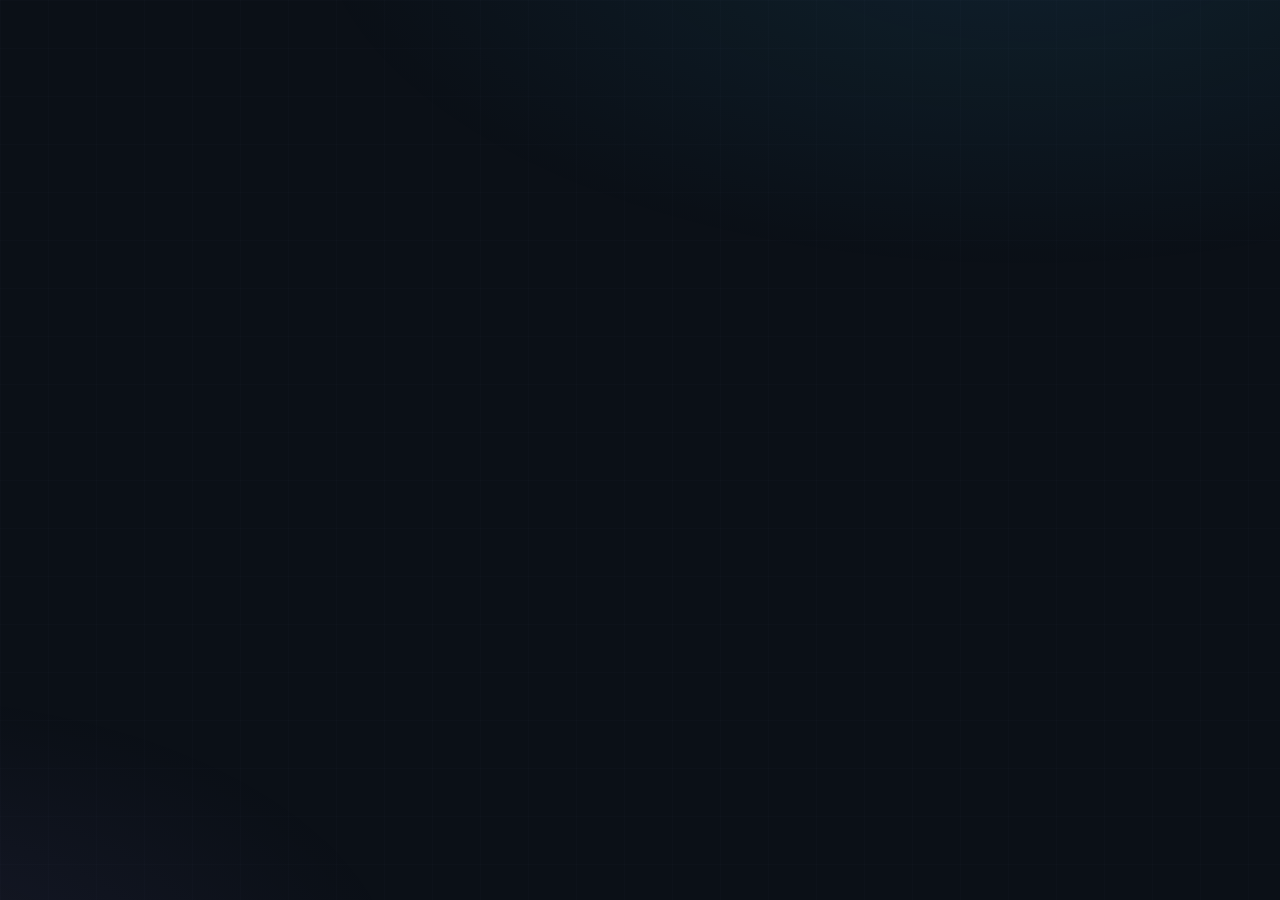
<file: docs/video/scenes.html>
<!doctype html>
<html lang="en">
<head>
<meta charset="utf-8">
<title>EV CAN IDS · video scenes</title>
<style>
  :root {
    --bg: #0b1017; --panel: #121a24; --panel-2: #172231; --line: #233246;
    --text: #e6edf5; --muted: #8a9bb0; --accent: #38bdf8; --good: #22c55e;
    --warn: #f59e0b; --bad: #ef4444; --score: #a78bfa;
    --mono: ui-monospace, "DejaVu Sans Mono", Menlo, Consolas, monospace;
    --sans: Inter, "DejaVu Sans", system-ui, sans-serif;
  }
  * { box-sizing: border-box; }
  html, body { margin: 0; width: 1600px; height: 900px; overflow: hidden; background: var(--bg); color: var(--text); font-family: var(--sans); }
  body::before {
    content: ""; position: fixed; inset: 0; pointer-events: none;
    background:
      radial-gradient(1200px 600px at 80% -10%, rgba(56,189,248,.10), transparent 60%),
      radial-gradient(900px 500px at -10% 110%, rgba(167,139,250,.08), transparent 60%);
  }
  .grid-bg {
    position: fixed; inset: 0; pointer-events: none; opacity: .35;
    background-image: linear-gradient(rgba(138,155,176,.07) 1px, transparent 1px),
                      linear-gradient(90deg, rgba(138,155,176,.07) 1px, transparent 1px);
    background-size: 48px 48px; animation: drift 40s linear infinite;
  }
  @keyframes drift { to { background-position: 48px 48px; } }

  .scene { position: absolute; inset: 0; padding: 64px 88px; display: none; }
  .scene.active { display: block; }
  .kicker { color: var(--accent); font: 600 18px/1 var(--mono); letter-spacing: .14em; text-transform: uppercase; }
  h1 { font-size: 56px; margin: 14px 0 0; letter-spacing: -.02em; }
  h2 { font-size: 44px; margin: 12px 0 0; letter-spacing: -.02em; }
  .muted { color: var(--muted); }

  /* reveal on cue */
  [data-cue] { opacity: 0; transform: translateY(18px); transition: opacity .7s ease, transform .7s cubic-bezier(.2,.8,.2,1); }
  [data-cue].on { opacity: 1; transform: none; }

  /* ---------- title ---------- */
  #title { display: none; place-items: center; text-align: center; }
  #title.active { display: grid; }
  .shield { width: 150px; height: 150px; margin: 0 auto 26px; filter: drop-shadow(0 0 40px rgba(34,197,94,.35)); animation: float 4s ease-in-out infinite; }
  .shield path:first-child { fill: var(--good); }
  .shield .bolt { fill: var(--bg); }
  @keyframes float { 50% { transform: translateY(-8px); } }
  .t-title { font-size: 92px; font-weight: 800; letter-spacing: -.03em; margin: 0; }
  .t-sub { font-size: 30px; color: var(--muted); margin-top: 14px; }
  .tags { display: flex; gap: 14px; justify-content: center; margin-top: 40px; }
  .tag { border: 1px solid var(--line); background: var(--panel); border-radius: 999px; padding: 10px 20px; font: 500 19px var(--mono); color: var(--text); }

  /* ---------- bus ---------- */
  .bus-wrap { position: relative; margin-top: 40px; height: 560px; }
  .bus-line { position: absolute; left: 0; right: 0; top: 270px; height: 14px; border-radius: 7px;
    background: linear-gradient(90deg, #1e3a52, #2b5b80, #1e3a52); box-shadow: 0 0 30px rgba(56,189,248,.25); }
  .bus-label { position: absolute; right: 6px; top: 296px; font: 600 18px var(--mono); color: var(--accent); letter-spacing: .1em; }
  .ecu { position: absolute; width: 230px; height: 96px; border-radius: 14px; background: var(--panel); border: 1px solid var(--line);
    display: grid; place-content: center; text-align: center; box-shadow: 0 10px 30px rgba(0,0,0,.35); }
  .ecu b { font-size: 21px; } .ecu span { color: var(--muted); font: 15px var(--mono); margin-top: 4px; }
  .ecu::after { content: ""; position: absolute; left: 50%; width: 3px; background: #2b5b80; transform: translateX(-50%); }
  .ecu.top::after { top: 96px; height: 78px; } .ecu.bot::after { bottom: 96px; height: 76px; }
  .ecu.top { top: 80px; } .ecu.bot { top: 360px; }
  .pkt { position: absolute; top: 268px; width: 44px; height: 18px; border-radius: 9px; background: var(--accent); box-shadow: 0 0 16px var(--accent);
    animation: flow linear infinite; opacity: 0; }
  .bus-wrap.live .pkt.n { opacity: .95; }
  .bus-wrap.hacked .pkt.r { opacity: 1; }
  .pkt.r { background: var(--bad); box-shadow: 0 0 18px var(--bad); }
  @keyframes flow { from { left: -60px; } to { left: 1440px; } }
  .attacker { position: absolute; left: 1150px; top: 360px; width: 260px; height: 110px; border-radius: 14px; border: 2px solid var(--bad);
    background: color-mix(in srgb, var(--bad) 14%, var(--panel)); display: grid; place-content: center; text-align: center; }
  .attacker b { color: var(--bad); font-size: 22px; } .attacker span { color: var(--muted); font: 15px var(--mono); }
  .attacker::after { content: ""; position: absolute; left: 50%; bottom: 110px; width: 3px; height: 76px; background: var(--bad); }
  .flaws { position: absolute; left: 0; top: 498px; display: flex; gap: 14px; }
  .flaw { background: color-mix(in srgb, var(--bad) 14%, transparent); border: 1px solid color-mix(in srgb, var(--bad) 50%, transparent);
    color: #fecaca; border-radius: 10px; padding: 10px 18px; font: 600 20px var(--sans); }

  /* ---------- attacks ---------- */
  .cards { display: grid; grid-template-columns: repeat(3, 1fr); gap: 28px; margin-top: 54px; }
  .card { background: var(--panel); border: 1px solid var(--line); border-top: 4px solid var(--c); border-radius: 16px; padding: 28px; min-height: 470px; }
  .card h3 { font-size: 32px; margin: 0 0 8px; }
  .card p { color: var(--muted); font-size: 21px; line-height: 1.45; margin: 0 0 22px; }
  .viz { height: 170px; border-radius: 12px; background: var(--panel-2); border: 1px solid var(--line); position: relative; overflow: hidden; }
  .viz i { position: absolute; height: 12px; border-radius: 6px; }
  .row { font: 15px/1.7 var(--mono); padding: 10px 14px; color: var(--muted); }
  .row b { color: var(--text); font-weight: 500; }
  .row .x { color: var(--bad); font-weight: 700; }
  .sev { display: inline-block; font: 800 14px var(--sans); letter-spacing: .06em; color: #fff; background: var(--c); border-radius: 5px; padding: 3px 9px; margin-top: 18px; }

  /* ---------- pipeline ---------- */
  .pipe { display: grid; grid-template-columns: 1fr 50px 1.3fr 50px 1.25fr 50px 1fr 50px 1fr; align-items: center; margin-top: 70px; }
  .stage { background: var(--panel); border: 1px solid var(--line); border-radius: 16px; padding: 22px; min-height: 360px; display: flex; flex-direction: column; gap: 10px; }
  .stage h4 { margin: 0; font-size: 23px; }
  .stage .n { font: 700 15px var(--mono); color: var(--accent); }
  .arrow { height: 3px; background: var(--line); position: relative; margin: 0 6px; opacity: 0; transition: opacity .6s; }
  .arrow.on { opacity: 1; background: linear-gradient(90deg, var(--line), var(--accent)); }
  .arrow::after { content: ""; position: absolute; right: -2px; top: -6px; border: 7px solid transparent; border-left: 10px solid var(--accent); }
  .chip { font: 14.5px var(--mono); background: var(--panel-2); border: 1px solid var(--line); border-radius: 7px; padding: 5px 9px; color: var(--text); }
  .chips { display: flex; flex-wrap: wrap; gap: 7px; }
  .frames-mini { font: 14px/1.6 var(--mono); color: var(--muted); }
  .frames-mini .bad { color: var(--bad); }
  .det { border-radius: 12px; padding: 14px; border: 1px solid var(--line); background: var(--panel-2); }
  .det b { display: block; font-size: 19px; margin-bottom: 6px; }
  .det span { color: var(--muted); font-size: 15.5px; line-height: 1.4; display: block; }
  .gauge { height: 10px; border-radius: 5px; background: linear-gradient(90deg, var(--good), var(--warn), var(--bad)); margin-top: 10px; position: relative; }
  .gauge::after { content: ""; position: absolute; top: -5px; left: 82%; width: 3px; height: 20px; background: var(--text); }
  .inc { border-left: 4px solid var(--bad); background: color-mix(in srgb, var(--bad) 10%, var(--panel-2)); border-radius: 10px; padding: 12px; font-size: 16px; }
  .inc small { display: block; color: var(--muted); font: 13px var(--mono); margin-top: 4px; }
  .sink { display: flex; align-items: center; gap: 10px; font-size: 18px; padding: 10px 12px; background: var(--panel-2); border: 1px solid var(--line); border-radius: 10px; }

  /* ---------- results ---------- */
  .res { display: grid; grid-template-columns: 1.35fr 1fr; gap: 50px; margin-top: 50px; }
  .bars { display: grid; gap: 34px; }
  .metric h5 { margin: 0 0 12px; font-size: 22px; color: var(--muted); font-weight: 500; }
  .bar { display: grid; grid-template-columns: 170px 1fr 110px; align-items: center; gap: 16px; margin-bottom: 10px; font-size: 18px; }
  .track { height: 30px; background: var(--panel-2); border: 1px solid var(--line); border-radius: 8px; overflow: hidden; }
  .fill { height: 100%; width: 0; transition: width 1.6s cubic-bezier(.2,.8,.2,1); }
  .fill.if { background: var(--muted); } .fill.hy { background: var(--good); }
  .val { font: 600 24px var(--mono); text-align: right; }
  .why { display: grid; gap: 18px; align-content: start; }
  .note { background: var(--panel); border: 1px solid var(--line); border-radius: 16px; padding: 24px; font-size: 21px; line-height: 1.45; }
  .note b { color: var(--accent); }
  .big { font: 800 84px/1 var(--sans); color: var(--good); letter-spacing: -.03em; }

  /* ---------- outro ---------- */
  #outro { text-align: center; }
  .term { width: 980px; margin: 70px auto 0; background: #05080d; border: 1px solid var(--line); border-radius: 14px; text-align: left; box-shadow: 0 30px 60px rgba(0,0,0,.4); }
  .term .bar3 { display: flex; gap: 8px; padding: 14px 16px; border-bottom: 1px solid var(--line); }
  .term .bar3 i { width: 13px; height: 13px; border-radius: 50%; background: #334155; }
  .term pre { margin: 0; padding: 26px 30px; font: 25px/1.7 var(--mono); color: var(--text); }
  .term .p { color: var(--good); } .term .c { color: var(--muted); }
  .tagline { font-size: 46px; font-weight: 800; letter-spacing: -.02em; margin-top: 64px; }
  .repo { font: 24px var(--mono); color: var(--accent); margin-top: 18px; }

  /* ---------- captions ---------- */
  #cap { position: fixed; left: 50%; bottom: 34px; transform: translateX(-50%); max-width: 1180px; text-align: center;
    background: rgba(5,8,13,.82); border: 1px solid rgba(138,155,176,.25); color: #f1f5f9; font: 500 25px/1.4 var(--sans);
    padding: 12px 24px; border-radius: 12px; opacity: 0; transition: opacity .25s; z-index: 100; }
  #cap.on { opacity: 1; }
</style>
</head>
<body>
<div class="grid-bg"></div>

<!-- 1. Title -->
<section class="scene" id="title">
  <div>
    <svg class="shield" viewBox="0 0 32 32"><path d="M16 2 4 7v8c0 7.5 5.1 13.4 12 15 6.9-1.6 12-7.5 12-15V7z"/><path class="bolt" d="M17.5 8 11 18h4.5l-1 6L21 14h-4.5z"/></svg>
    <p class="t-title">EV CAN Bus IDS</p>
    <div class="t-sub">Real-time intrusion detection for electric vehicles</div>
    <div class="tags" data-cue="tags">
      <span class="tag">Isolation Forest</span><span class="tag">12 behavioural features</span><span class="tag">Live alerts</span>
    </div>
  </div>
</section>

<!-- 2. The CAN bus -->
<section class="scene" id="bus">
  <div class="kicker">The problem</div>
  <h2>Every EV runs on one shared, trusting network</h2>
  <div class="bus-wrap" id="buswrap">
    <div class="ecu top" style="left:20px" data-cue="ecus"><b>Battery (BMS)</b><span>0x164 · 50 Hz</span></div>
    <div class="ecu top" style="left:300px" data-cue="ecus"><b>Motor inverter</b><span>0x0B4 · 100 Hz</span></div>
    <div class="ecu top" style="left:580px" data-cue="ecus"><b>Vehicle control</b><span>0x0A0 · 100 Hz</span></div>
    <div class="ecu top" style="left:860px" data-cue="ecus"><b>ABS / brakes</b><span>0x0C8 · 50 Hz</span></div>
    <div class="ecu top" style="left:1140px" data-cue="ecus"><b>Steering</b><span>0x125 · 50 Hz</span></div>
    <div class="ecu bot" style="left:160px" data-cue="ecus"><b>Charger</b><span>0x545 · 2 Hz</span></div>
    <div class="ecu bot" style="left:440px" data-cue="ecus"><b>Instrument cluster</b><span>0x329 · 10 Hz</span></div>
    <div class="ecu bot" style="left:720px" data-cue="ecus"><b>Diagnostic port</b><span>OBD-II</span></div>
    <div class="bus-line" data-cue="ecus"></div>
    <div class="bus-label" data-cue="ecus">CAN BUS · 500 kbit/s</div>
    <i class="pkt n" style="animation-duration:3.2s;animation-delay:-.2s"></i>
    <i class="pkt n" style="animation-duration:3.2s;animation-delay:-1.3s"></i>
    <i class="pkt n" style="animation-duration:3.2s;animation-delay:-2.4s"></i>
    <i class="pkt n" style="animation-duration:4.1s;animation-delay:-.8s"></i>
    <i class="pkt n" style="animation-duration:4.1s;animation-delay:-2.9s"></i>
    <i class="pkt r" style="animation-duration:1.4s;animation-delay:-.1s"></i>
    <i class="pkt r" style="animation-duration:1.4s;animation-delay:-.5s"></i>
    <i class="pkt r" style="animation-duration:1.4s;animation-delay:-.9s"></i>
    <i class="pkt r" style="animation-duration:1.4s;animation-delay:-1.2s"></i>
    <div class="attacker" data-cue="attacker"><b>⚠ Attacker</b><span>plugged into the bus</span></div>
    <div class="flaws">
      <span class="flaw" data-cue="flaws">✗ No authentication</span>
      <span class="flaw" data-cue="flaws">✗ No encryption</span>
      <span class="flaw" data-cue="flaws">✗ Every message is broadcast</span>
    </div>
  </div>
</section>

<!-- 3. Attacks -->
<section class="scene" id="attacks">
  <div class="kicker" data-cue="head">Threat model</div>
  <h2 data-cue="head">Three classic CAN attacks</h2>
  <div class="cards">
    <div class="card" style="--c: var(--bad)" data-cue="dos">
      <h3>DoS flood</h3>
      <p>Highest-priority ID 0x000 every 1 ms wins arbitration and starves real ECUs.</p>
      <div class="viz">
        <div class="row"><span class="x">0x000</span> 00 00 00 00 00 00 00 00</div>
        <div class="row" style="margin-top:-12px"><span class="x">0x000</span> 00 00 00 00 00 00 00 00</div>
        <div class="row" style="margin-top:-12px"><span class="x">0x000</span> 00 00 00 00 00 00 00 00</div>
        <div class="row" style="margin-top:-12px"><span class="x">0x000</span> 00 00 00 00 00 00 00 00</div>
      </div>
      <span class="sev">CRITICAL</span>
    </div>
    <div class="card" style="--c: var(--warn)" data-cue="fuzzy">
      <h3>Fuzzing</h3>
      <p>Random IDs with random payloads probe for crashes and hidden functions.</p>
      <div class="viz">
        <div class="row"><span class="x">0x5DA</span> E4 2B 82 2C 69 37 BD 4D</div>
        <div class="row" style="margin-top:-12px"><span class="x">0x661</span> 03 EE 91 62 68 53 C3 0E</div>
        <div class="row" style="margin-top:-12px"><span class="x">0x2BD</span> 9E 04 F4 56 07 A7 4E F9</div>
        <div class="row" style="margin-top:-12px"><span class="x">0x0DC</span> 5C 8F 1A 40 D3 B8 84 7C</div>
      </div>
      <span class="sev" style="background:var(--bad)">HIGH</span>
    </div>
    <div class="card" style="--c: var(--score)" data-cue="imp">
      <h3>Impersonation</h3>
      <p>Forged frames on a <i>legitimate</i> ID, e.g. a max-torque command as the motor inverter.</p>
      <div class="viz">
        <div class="row"><b>0x0B4</b> 29 04 0E 74 10 30 00 B1</div>
        <div class="row" style="margin-top:-12px"><span class="x">0x0B4</span> 2E E0 3A 98 10 30 7F 31 <span class="x">← forged</span></div>
        <div class="row" style="margin-top:-12px"><b>0x0B4</b> 29 05 0E 76 10 40 00 B4</div>
        <div class="row" style="margin-top:-12px"><span class="x">0x0B4</span> 2E E0 3A 98 10 40 12 D5 <span class="x">← forged</span></div>
      </div>
      <span class="sev" style="background:var(--bad)">HIGH</span>
    </div>
  </div>
</section>

<!-- 4. Pipeline -->
<section class="scene" id="pipeline">
  <div class="kicker">How it works</div>
  <h2>From raw frames to explained alerts, in ~250 µs per frame</h2>
  <div class="pipe">
    <div class="stage" data-cue="frames">
      <span class="n">01</span><h4>Every CAN frame</h4>
      <div class="frames-mini">
        0.0012 0x0A0 29 51 01…<br>0.0031 0x0B4 28 79 0A…<br>0.0049 0x164 0F 4B 14…<br>
        <span class="bad">0.0050 0x000 00 00 00…</span><br>0.0068 0x0C8 00 00 00…<br>
        <span class="bad">0.0060 0x000 00 00 00…</span><br>0.0071 0x125 1E 3E 00…
      </div>
    </div>
    <div class="arrow" data-a="features"></div>
    <div class="stage" data-cue="features">
      <span class="n">02</span><h4>12 behavioural features</h4>
      <div class="chips">
        <span class="chip">Δt per ID</span><span class="chip">rolling mean</span><span class="chip">jitter</span>
        <span class="chip">burstiness</span><span class="chip">msg / s</span><span class="chip">entropy</span>
        <span class="chip">mean entropy</span><span class="chip">bit flips</span><span class="chip">slope</span>
        <span class="chip">stability</span><span class="chip">byte correlation</span><span class="chip">prediction error</span>
      </div>
    </div>
    <div class="arrow" data-a="iforest"></div>
    <div class="stage" style="gap:14px">
      <span class="n" data-cue="iforest">03</span>
      <div class="det" data-cue="iforest"><b>🌲 Isolation Forest</b><span>200 trees, trained on normal traffic only → anomaly score</span><div class="gauge"></div></div>
      <div class="det" data-cue="rules"><b>⚑ Learned rules</b><span>unknown ID · wrong period · impossible payload jump</span></div>
    </div>
    <div class="arrow" data-a="incident"></div>
    <div class="stage" data-cue="incident">
      <span class="n">04</span><h4>Incidents</h4>
      <div class="inc"><b>DoS flood</b> on 0x000<small>8,000 frames → 1 alert</small></div>
      <div class="inc" style="border-color:var(--score)"><b>Impersonation</b><small>period 5 ms vs 10 ms</small></div>
      <span class="muted" style="font-size:15.5px">classify · explain · escalate · auto-resolve</span>
    </div>
    <div class="arrow" data-a="incident"></div>
    <div class="stage" data-cue="incident">
      <span class="n">05</span><h4>Alerts</h4>
      <div class="sink">📊 Live dashboard</div>
      <div class="sink">🔔 Sound + pop-up</div>
      <div class="sink">🗒 alerts.jsonl</div>
      <div class="sink">💬 Slack / Teams</div>
    </div>
  </div>
</section>

<!-- 5. Results -->
<section class="scene" id="results">
  <div class="kicker">Results</div>
  <h2>Machine learning + learned rules = hybrid detection</h2>
  <div class="res">
    <div class="bars">
      <div class="metric">
        <h5>Attack frames detected (recall)</h5>
        <div class="bar"><span>Isolation Forest</span><div class="track"><div class="fill if" data-w="15.62"></div></div><span class="val" data-if>15.6%</span></div>
        <div class="bar"><span>Hybrid</span><div class="track"><div class="fill hy" data-w="99.98"></div></div><span class="val" data-hy>99.98%</span></div>
      </div>
      <div class="metric">
        <h5>DoS frames detected</h5>
        <div class="bar"><span>Isolation Forest</span><div class="track"><div class="fill if" data-w="0.5"></div></div><span class="val" data-if>0%</span></div>
        <div class="bar"><span>Hybrid</span><div class="track"><div class="fill hy" data-w="100"></div></div><span class="val" data-hy>100%</span></div>
      </div>
      <div class="metric">
        <h5>F1 score</h5>
        <div class="bar"><span>Isolation Forest</span><div class="track"><div class="fill if" data-w="26.06"></div></div><span class="val" data-if>26%</span></div>
        <div class="bar"><span>Hybrid</span><div class="track"><div class="fill hy" data-w="96.01"></div></div><span class="val" data-hy>96%</span></div>
      </div>
    </div>
    <div class="why">
      <div class="note" data-cue="why"><b>Why ML alone misses attacks:</b> an Isolation Forest can't learn from features that never vary in normal data (e.g. "is this ID known?"), and it doesn't score values beyond the training range as more anomalous.</div>
      <div class="note" data-cue="hy"><span class="big">0.5%</span><br>false alarms on clean traffic, with rules learned from the <b>same normal-only data</b> — still fully unsupervised.</div>
    </div>
  </div>
</section>

<!-- 6. Outro -->
<section class="scene" id="outro">
  <div class="kicker" data-cue="cmd">Try it</div>
  <div class="term" data-cue="cmd">
    <div class="bar3"><i></i><i></i><i></i></div>
<pre><span class="p">$</span> pip install -r requirements.txt
<span class="p">$</span> python -m can_ids dashboard --open
<span class="c"># runs offline · no dataset download needed</span></pre>
  </div>
  <div class="tagline" data-cue="tag">Unsupervised · Explainable · Real-time</div>
  <div class="repo" data-cue="tag">github.com/SuhailKider/EV-CAN-IDS</div>
</section>

<div id="cap"></div>

<script>
  // Driven by docs/video/make_video.py
  window.showScene = (id) => {
    document.querySelectorAll(".scene").forEach((s) => s.classList.toggle("active", s.id === id));
  };
  window.cue = (name) => {
    const scene = document.querySelector(".scene.active");
    scene.querySelectorAll(`[data-cue="${name}"]`).forEach((el) => el.classList.add("on"));
    scene.querySelectorAll(`[data-a="${name}"]`).forEach((el) => el.classList.add("on"));
    if (name === "ecus") document.getElementById("buswrap").classList.add("live");
    if (name === "attacker") document.getElementById("buswrap").classList.add("hacked");
    if (name === "if") scene.querySelectorAll(".fill.if").forEach((f) => (f.style.width = f.dataset.w + "%"));
    if (name === "hy") scene.querySelectorAll(".fill.hy").forEach((f) => (f.style.width = f.dataset.w + "%"));
  };
  window.caption = (text) => {
    const c = document.getElementById("cap");
    c.textContent = text || "";
    c.classList.toggle("on", !!text);
  };
</script>
</body>
</html>
</file>
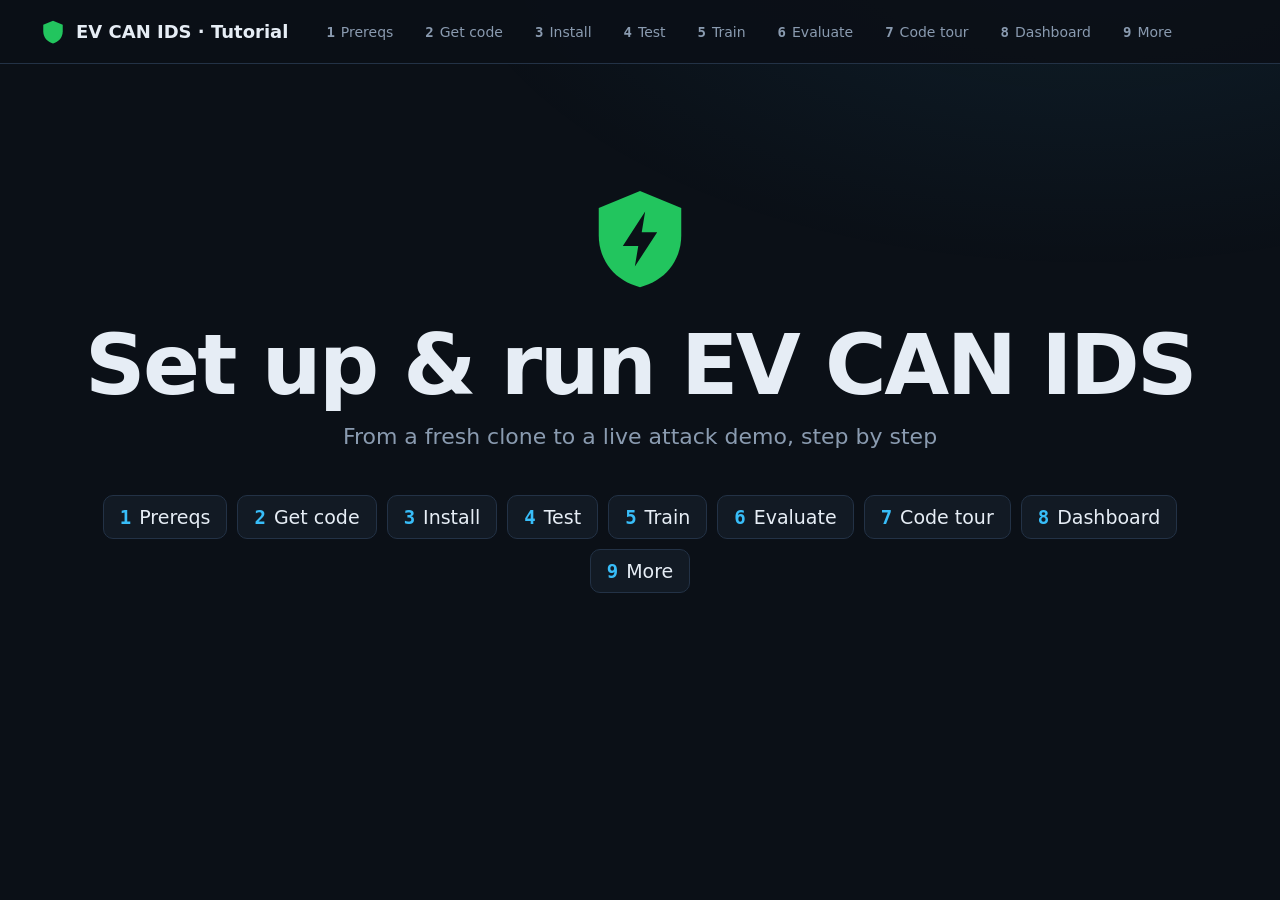
<file: docs/video/tutorial.html>
<!doctype html>
<html lang="en">
<head>
<meta charset="utf-8">
<title>EV CAN IDS · setup tutorial scenes</title>
<style>
  :root {
    --bg: #0b1017; --panel: #121a24; --panel-2: #172231; --line: #233246;
    --text: #e6edf5; --muted: #8a9bb0; --accent: #38bdf8; --good: #22c55e;
    --warn: #f59e0b; --bad: #ef4444; --violet: #a78bfa;
    --term: #05080d;
    --mono: "DejaVu Sans Mono", ui-monospace, Menlo, Consolas, monospace;
    --sans: Inter, "DejaVu Sans", system-ui, sans-serif;
  }
  * { box-sizing: border-box; }
  html, body { margin: 0; width: 1600px; height: 900px; overflow: hidden; background: var(--bg); color: var(--text); font-family: var(--sans); }
  body::before { content: ""; position: fixed; inset: 0; pointer-events: none;
    background: radial-gradient(1100px 600px at 85% -10%, rgba(56,189,248,.09), transparent 60%); }

  /* ---------- chapter bar ---------- */
  #chapters { position: fixed; top: 0; left: 0; right: 0; height: 64px; display: flex; align-items: center; gap: 8px;
    padding: 0 40px; border-bottom: 1px solid var(--line); background: rgba(11,16,23,.92); z-index: 20; }
  #chapters .brand { font-weight: 700; font-size: 18px; margin-right: 18px; display: flex; gap: 10px; align-items: center; }
  #chapters .brand svg { width: 26px; height: 26px; }
  .chip { font: 500 14px var(--sans); color: var(--muted); padding: 6px 11px; border-radius: 999px; border: 1px solid transparent; white-space: nowrap; }
  .chip b { font-family: var(--mono); font-weight: 600; margin-right: 6px; color: var(--muted); }
  .chip.done { color: var(--good); } .chip.done b { color: var(--good); }
  .chip.now { color: var(--text); border-color: var(--accent); background: rgba(56,189,248,.12); }
  .chip.now b { color: var(--accent); }

  .scene { position: absolute; inset: 64px 0 0 0; padding: 44px 70px; display: none; }
  .scene.active { display: block; animation: fade .45s ease; }
  @keyframes fade { from { opacity: 0; } }
  .kicker { color: var(--accent); font: 600 16px/1 var(--mono); letter-spacing: .14em; text-transform: uppercase; }
  h2 { font-size: 46px; margin: 10px 0 0; letter-spacing: -.02em; }
  .sub { color: var(--muted); font-size: 22px; margin-top: 10px; }

  /* ---------- title ---------- */
  #title { text-align: center; padding-top: 120px; }
  #title h1 { font-size: 84px; margin: 18px 0 0; letter-spacing: -.03em; }
  #title .shield { width: 110px; height: 110px; }
  .toc { display: flex; flex-wrap: wrap; gap: 10px; justify-content: center; margin: 46px auto 0; max-width: 1200px; }
  .toc span { font: 500 19px var(--sans); background: var(--panel); border: 1px solid var(--line); border-radius: 10px; padding: 10px 16px; }
  .toc b { font-family: var(--mono); color: var(--accent); margin-right: 8px; }

  /* ---------- list ---------- */
  .list { display: grid; gap: 16px; margin-top: 40px; max-width: 1200px; }
  .item { display: grid; grid-template-columns: 56px 1fr; gap: 18px; align-items: start; background: var(--panel); border: 1px solid var(--line);
    border-radius: 14px; padding: 20px 24px; opacity: 0; transform: translateY(14px); transition: all .6s cubic-bezier(.2,.8,.2,1); }
  .item.on { opacity: 1; transform: none; }
  .item .ic { width: 56px; height: 56px; border-radius: 12px; background: var(--panel-2); display: grid; place-items: center; font-size: 28px; }
  .item h3 { margin: 0; font-size: 26px; }
  .item p { margin: 6px 0 0; color: var(--muted); font-size: 20px; line-height: 1.45; }
  .item code { font-family: var(--mono); color: var(--accent); background: var(--panel-2); padding: 2px 7px; border-radius: 6px; font-size: .92em; }

  /* ---------- terminal ---------- */
  #term .layout { display: grid; grid-template-columns: 1fr 380px; gap: 28px; margin-top: 26px; }
  .tw { background: var(--term); border: 1px solid var(--line); border-radius: 14px; box-shadow: 0 30px 60px rgba(0,0,0,.45); overflow: hidden; }
  .tw .bar { display: flex; gap: 8px; align-items: center; padding: 12px 16px; border-bottom: 1px solid var(--line); background: #0a0f16; }
  .tw .bar i { width: 13px; height: 13px; border-radius: 50%; background: #334155; }
  .tw .bar i:nth-child(1) { background: #ef4444aa; } .tw .bar i:nth-child(2) { background: #f59e0baa; } .tw .bar i:nth-child(3) { background: #22c55eaa; }
  .tw .bar span { margin-left: 12px; color: var(--muted); font: 14px var(--mono); }
  #screen { height: 500px; overflow: hidden; padding: 18px 22px; font: 17px/1.55 var(--mono); white-space: pre; }
  #screen .l { min-height: 1.55em; }
  .p { color: var(--good); } .cwd { color: var(--accent); }
  .cmd { color: #fff; }
  .o { color: #b8c4d2; } .dim { color: var(--muted); } .ok { color: var(--good); } .crit { color: #ff6b6b; } .high { color: var(--warn); }
  .hdr { color: var(--accent); } .win { color: var(--good); font-weight: 700; }
  .cursor { display: inline-block; width: 10px; height: 1.15em; background: #e6edf5; vertical-align: -3px; animation: blink 1s steps(1) infinite; }
  @keyframes blink { 50% { opacity: 0; } }
  .side { display: grid; gap: 14px; align-content: start; }
  .note { background: var(--panel); border: 1px solid var(--line); border-radius: 14px; padding: 18px 20px; font-size: 19px; line-height: 1.45;
    opacity: 0; transform: translateX(14px); transition: all .5s ease; }
  .note.on { opacity: 1; transform: none; }
  .note h4 { margin: 0 0 6px; font-size: 14px; font-family: var(--mono); color: var(--accent); letter-spacing: .1em; text-transform: uppercase; }
  .note code { font-family: var(--mono); font-size: 16px; color: var(--text); background: var(--panel-2); padding: 1px 6px; border-radius: 5px; }
  .note.warn { border-color: #f59e0b88; } .note.warn h4 { color: var(--warn); }
  .note.good { border-color: #22c55e88; } .note.good h4 { color: var(--good); }

  /* ---------- code ---------- */
  #code .layout { display: grid; grid-template-columns: 1fr 400px; gap: 28px; margin-top: 22px; }
  .cw { background: var(--term); border: 1px solid var(--line); border-radius: 14px; overflow: hidden; }
  .cw .tab { padding: 12px 18px; border-bottom: 1px solid var(--line); font: 15px var(--mono); color: var(--muted); background: #0a0f16; }
  .cw .tab b { color: var(--text); font-weight: 500; }
  #codebody { padding: 14px 0; font: 16px/1.6 var(--mono); height: 510px; overflow: hidden; }
  .cl { display: grid; grid-template-columns: 62px 1fr; white-space: pre; padding-right: 16px; transition: background .4s, opacity .4s; }
  .cl .ln { color: #4b5a6c; text-align: right; padding-right: 18px; user-select: none; }
  #codebody.focus .cl { opacity: .38; }
  #codebody.focus .cl.hl { opacity: 1; background: rgba(56,189,248,.1); box-shadow: inset 3px 0 0 var(--accent); }
  .k { color: #c792ea; } .s { color: #c3e88d; } .c { color: #6b7d91; font-style: italic; } .n { color: #f78c6c; } .f { color: #82aaff; } .sf { color: #ffcb6b; }

  /* ---------- architecture ---------- */
  .arch { margin-top: 34px; display: grid; grid-template-columns: repeat(4, 1fr); gap: 18px; }
  .mod { background: var(--panel); border: 1px solid var(--line); border-radius: 14px; padding: 18px; opacity: .28; transition: all .5s ease; }
  .mod.on { opacity: 1; border-color: var(--accent); box-shadow: 0 0 0 1px rgba(56,189,248,.25); }
  .mod b { font: 600 18px var(--mono); color: var(--accent); }
  .mod p { margin: 8px 0 0; color: var(--muted); font-size: 17px; line-height: 1.4; }
  .flow { grid-column: 1 / -1; margin-top: 10px; text-align: center; font: 18px var(--mono); color: var(--muted); }
  .flow b { color: var(--text); font-weight: 500; }

  /* ---------- cheat sheet ---------- */
  .cheat { margin-top: 30px; display: grid; grid-template-columns: 1fr 1fr; gap: 14px 28px; }
  .cheat div { background: var(--panel); border: 1px solid var(--line); border-radius: 12px; padding: 14px 18px; }
  .cheat code { font: 18px var(--mono); color: var(--text); }
  .cheat span { display: block; color: var(--muted); font-size: 16px; margin-top: 4px; }

  #cap { position: fixed; left: 50%; bottom: 28px; transform: translateX(-50%); max-width: 1180px; text-align: center;
    background: rgba(5,8,13,.88); border: 1px solid rgba(138,155,176,.28); color: #f1f5f9; font: 500 23px/1.4 var(--sans);
    padding: 11px 22px; border-radius: 12px; opacity: 0; transition: opacity .25s; z-index: 100; }
  #cap.on { opacity: 1; }
</style>
</head>
<body>
<nav id="chapters"></nav>

<section class="scene" id="title">
  <svg class="shield" viewBox="0 0 32 32"><path d="M16 2 4 7v8c0 7.5 5.1 13.4 12 15 6.9-1.6 12-7.5 12-15V7z" fill="#22c55e"/><path d="M17.5 8 11 18h4.5l-1 6L21 14h-4.5z" fill="#0b1017"/></svg>
  <h1>Set up &amp; run EV CAN IDS</h1>
  <div class="sub">From a fresh clone to a live attack demo, step by step</div>
  <div class="toc" id="toc"></div>
</section>

<section class="scene" id="list">
  <div class="kicker" id="list-k"></div>
  <h2 id="list-h"></h2>
  <div class="list" id="list-items"></div>
</section>

<section class="scene" id="term">
  <div class="kicker" id="term-k"></div>
  <h2 id="term-h"></h2>
  <div class="layout">
    <div class="tw"><div class="bar"><i></i><i></i><i></i><span id="term-title">bash — EV-CAN-IDS</span></div><div id="screen"></div></div>
    <div class="side" id="notes"></div>
  </div>
</section>

<section class="scene" id="code">
  <div class="kicker" id="code-k"></div>
  <h2 id="code-h"></h2>
  <div class="layout">
    <div class="cw"><div class="tab" id="code-tab"></div><div id="codebody"></div></div>
    <div class="side" id="code-notes"></div>
  </div>
</section>

<section class="scene" id="arch">
  <div class="kicker">How it's implemented</div>
  <h2>The <span style="font-family:var(--mono);color:var(--accent)">can_ids</span> package, one job per module</h2>
  <div class="arch">
    <div class="mod" data-m="frame"><b>frame.py</b><p>CANFrame dataclass and the HCRL log parser.</p></div>
    <div class="mod" data-m="simulator"><b>simulator.py</b><p>14 simulated EV ECUs, HCRL replay, and the DoS / fuzzy / impersonation injector.</p></div>
    <div class="mod" data-m="features"><b>features.py</b><p>12 behavioural features, computed one frame at a time per CAN ID.</p></div>
    <div class="mod" data-m="model"><b>model.py</b><p>Isolation Forest, threshold calibration, learned rules, attack typing, explanations.</p></div>
    <div class="mod" data-m="engine"><b>engine.py</b><p>The real-time loop: source → features → score → rules → alerts → stats.</p></div>
    <div class="mod" data-m="alerts"><b>alerts.py</b><p>Groups flagged frames into incidents; console, JSONL and webhook sinks.</p></div>
    <div class="mod" data-m="dashboard"><b>dashboard/</b><p>Flask app pushing live state to the browser over Server-Sent Events.</p></div>
    <div class="mod" data-m="cli"><b>cli.py</b><p>The four commands: dashboard, monitor, train, evaluate.</p></div>
    <div class="flow" id="flow"><b>CAN frame</b> → features.py → model.py → engine.py → alerts.py → <b>dashboard · log · webhook</b></div>
  </div>
</section>

<section class="scene" id="cheat">
  <div class="kicker">Cheat sheet</div>
  <h2>Everything in one place</h2>
  <div class="cheat">
    <div><code>python -m venv .venv &amp;&amp; source .venv/bin/activate</code><span>Isolated environment (Windows: .venv\Scripts\activate)</span></div>
    <div><code>pip install -r requirements-dev.txt</code><span>Dependencies + pytest</span></div>
    <div><code>pytest -q</code><span>20 tests should pass</span></div>
    <div><code>python -m can_ids train</code><span>Train on simulated normal traffic (~3 s)</span></div>
    <div><code>python -m can_ids evaluate</code><span>Isolation Forest vs hybrid metrics</span></div>
    <div><code>python -m can_ids dashboard --open</code><span>Live dashboard at localhost:8050</span></div>
    <div><code>python -m can_ids monitor --demo</code><span>Terminal-only alerts</span></div>
    <div><code>docker build -t ev-can-ids . &amp;&amp; docker run -p 8050:8050 ev-can-ids</code><span>Run in a container</span></div>
  </div>
</section>

<div id="cap"></div>

<script>
const CHAPTERS = ["Prereqs", "Get code", "Install", "Test", "Train", "Evaluate", "Code tour", "Dashboard", "More"];
const nav = document.getElementById("chapters");
nav.innerHTML = '<span class="brand"><svg viewBox="0 0 32 32"><path d="M16 2 4 7v8c0 7.5 5.1 13.4 12 15 6.9-1.6 12-7.5 12-15V7z" fill="#22c55e"/></svg>EV CAN IDS · Tutorial</span>' +
  CHAPTERS.map((c, i) => `<span class="chip" data-i="${i}"><b>${i + 1}</b>${c}</span>`).join("");
document.getElementById("toc").innerHTML = CHAPTERS.map((c, i) => `<span><b>${i + 1}</b>${c}</span>`).join("");

const esc = (s) => String(s).replace(/[&<>]/g, (c) => ({ "&": "&amp;", "<": "&lt;", ">": "&gt;" }[c]));
const sleep = (ms) => new Promise((r) => setTimeout(r, ms));

window.chapter = (i) => {
  document.querySelectorAll("#chapters .chip").forEach((c) => {
    const k = +c.dataset.i;
    c.className = "chip" + (k < i ? " done" : k === i ? " now" : "");
  });
};
window.showScene = (id) => document.querySelectorAll(".scene").forEach((s) => s.classList.toggle("active", s.id === id));
window.caption = (t) => { const c = document.getElementById("cap"); c.textContent = t || ""; c.classList.toggle("on", !!t); };

// ---------- list scene ----------
window.list = (kicker, title, items) => {
  document.getElementById("list-k").textContent = kicker;
  document.getElementById("list-h").textContent = title;
  document.getElementById("list-items").innerHTML = items.map(([ic, h, p]) =>
    `<div class="item"><div class="ic">${ic}</div><div><h3>${h}</h3><p>${p}</p></div></div>`).join("");
  showScene("list");
};
window.reveal = (i) => document.querySelectorAll("#list-items .item")[i]?.classList.add("on");

// ---------- terminal scene ----------
const screen = document.getElementById("screen");
const PROMPT = '<span class="p">➜</span> <span class="cwd">EV-CAN-IDS</span> ';
let cwdPrompt = PROMPT;
window.term = (kicker, title, keep) => {
  document.getElementById("term-k").textContent = kicker;
  document.getElementById("term-h").textContent = title;
  document.getElementById("notes").innerHTML = "";
  if (!keep) screen.innerHTML = "";
  showScene("term");
  promptLine();
};
window.setPrompt = (dir) => { cwdPrompt = `<span class="p">➜</span> <span class="cwd">${dir}</span> `; };
function promptLine() {
  screen.querySelector(".cursor")?.remove();
  const l = document.createElement("div");
  l.className = "l";
  l.innerHTML = cwdPrompt + '<span class="cmd"></span><span class="cursor"></span>';
  screen.appendChild(l);
  trim();
  return l;
}
function trim() { while (screen.children.length > 60) screen.firstChild.remove(); screen.scrollTop = screen.scrollHeight; }
window.type = async (cmd, speed = 32) => {
  let l = screen.lastElementChild;
  if (!l || !l.querySelector(".cmd") || l.querySelector(".cmd").textContent) l = promptLine();
  const span = l.querySelector(".cmd");
  screen.scrollTop = screen.scrollHeight;
  for (const ch of cmd) { span.textContent += ch; await sleep(speed); }
  await sleep(250);
  l.querySelector(".cursor")?.remove();
};
function cls(line) {
  if (/\[CRITICAL\]/.test(line)) return "crit";
  if (/\[HIGH\]/.test(line)) return "high";
  if (/passed|Successfully|✓/.test(line)) return "ok";
  if (/^={4,}|DETECTION METRICS|Isolation Forest +Hybrid/.test(line.trim())) return "hdr";
  if (/^\s*(Recall|F1|Accuracy)\b/.test(line)) return "o";
  if (/INFO|^\s*Collecting|^\s*Using cached|^\s*#/.test(line)) return "dim";
  return "o";
}
window.out = async (lines, gap = 60, prompt = true) => {
  screen.querySelector(".cursor")?.remove();
  for (const line of lines) {
    const l = document.createElement("div");
    l.className = "l " + cls(line);
    l.innerHTML = esc(line).replace(/(99\.98%|96\.01%|100\.0%|20 passed)/g, '<span class="win">$1</span>') || " ";
    screen.appendChild(l);
    trim();
    await sleep(gap);
  }
  if (prompt) promptLine();
};
window.note = (kind, head, html) => {
  const n = document.createElement("div");
  n.className = "note " + (kind || "");
  n.innerHTML = `<h4>${head}</h4>${html}`;
  document.getElementById("notes").appendChild(n);
  requestAnimationFrame(() => requestAnimationFrame(() => n.classList.add("on")));
};

// ---------- code scene ----------
// Single-pass tokenizer: each piece of the line is classified once, so
// inserted markup is never re-scanned.
const TOKEN = /(#.*$)|(f?"(?:[^"\\]|\\.)*"|f?'(?:[^'\\]|\\.)*')|\b(\d+(?:\.\d+)?)\b|\b(def|return|if|else|elif|for|in|while|not|and|or|is|None|True|False|with|lambda|import|from|class|raise|self)\b|\b([A-Za-z_]\w*)(?=\()/g;
function hiPy(line) {
  let html = "", last = 0, m;
  TOKEN.lastIndex = 0;
  while ((m = TOKEN.exec(line))) {
    html += esc(line.slice(last, m.index));
    const cls = m[1] ? "c" : m[2] ? "s" : m[3] ? "n" : m[4] ? "k" : "f";
    html += `<span class="${cls}">${esc(m[0])}</span>`;
    last = m.index + m[0].length;
  }
  return html + esc(line.slice(last));
}
// rows: [[lineNumber, text], ...]; a null lineNumber renders a "…" gap row
window.code = (kicker, title, file, rows) => {
  document.getElementById("code-k").textContent = kicker;
  document.getElementById("code-h").textContent = title;
  const nums = rows.map((r) => r[0]).filter((n) => n != null);
  document.getElementById("code-tab").innerHTML = `<b>${file}</b>  ·  lines ${Math.min(...nums)}–${Math.max(...nums)}`;
  const body = document.getElementById("codebody");
  body.className = "";
  body.innerHTML = rows.map(([n, l]) => n == null
    ? `<div class="cl" data-n="0"><span class="ln">⋮</span><span class="c">    …</span></div>`
    : `<div class="cl" data-n="${n}"><span class="ln">${n}</span><span>${hiPy(l)}</span></div>`).join("");
  document.getElementById("code-notes").innerHTML = "";
  showScene("code");
};
window.hl = (a, b) => {
  const body = document.getElementById("codebody");
  body.classList.add("focus");
  body.querySelectorAll(".cl").forEach((l) => { const n = +l.dataset.n; l.classList.toggle("hl", n >= a && n <= b); });
};
window.codeNote = (head, html) => {
  const n = document.createElement("div");
  n.className = "note";
  n.innerHTML = `<h4>${head}</h4>${html}`;
  document.getElementById("code-notes").appendChild(n);
  requestAnimationFrame(() => requestAnimationFrame(() => n.classList.add("on")));
};

// ---------- architecture ----------
window.mod = (names) => names.forEach((m) => document.querySelector(`.mod[data-m="${m}"]`)?.classList.add("on"));

chapter(-1);
showScene("title");
</script>
</body>
</html>
</file>
